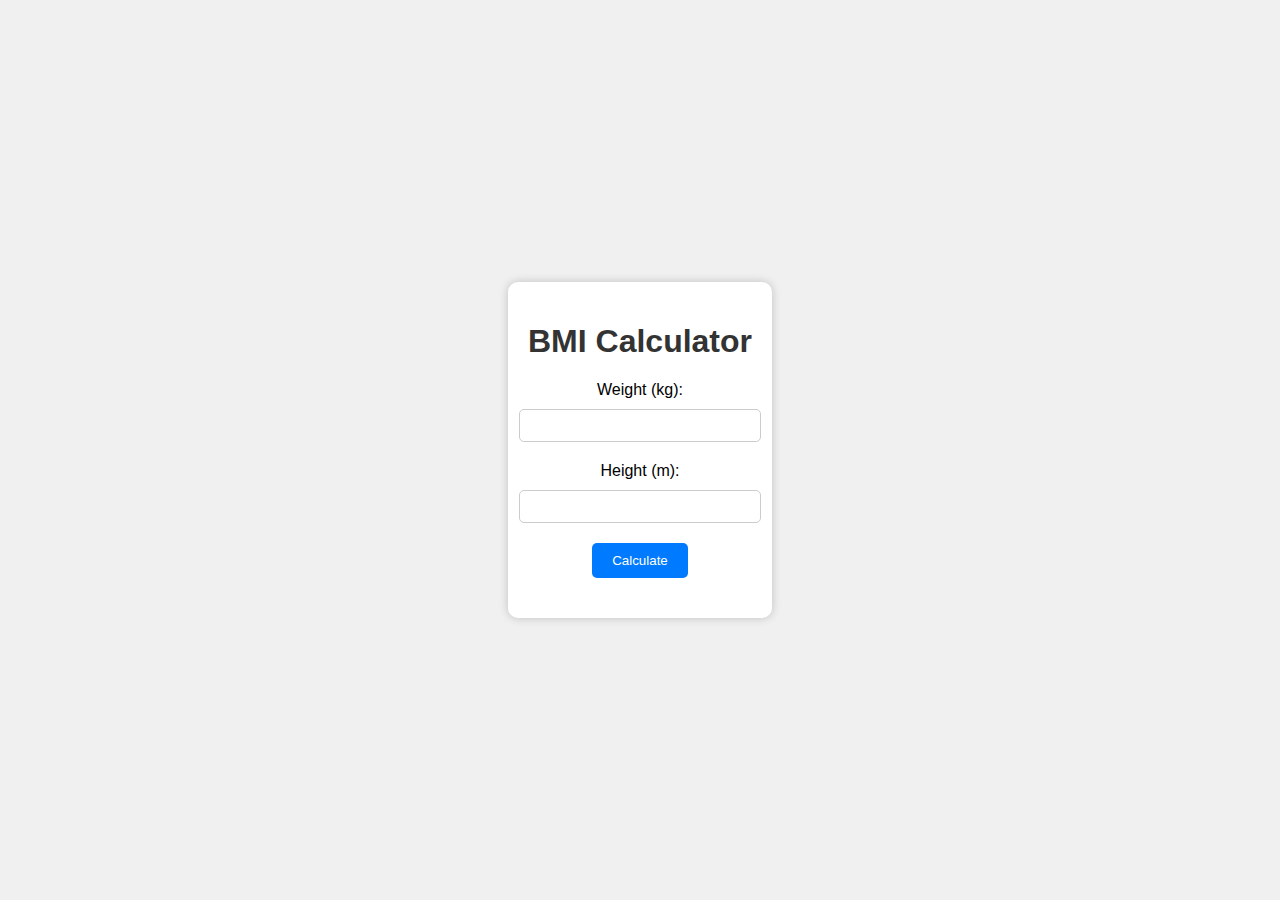
<file: BMI/index.html>
<!DOCTYPE html>
<html lang="en">
<head>
    <meta charset="UTF-8">
    <meta name="viewport" content="width=device-width, initial-scale=1.0">
    <title>BMI Calculator</title>
    <link rel="stylesheet" href="styles.css"> <!-- Opcjonalny plik CSS dla stylizacji -->
</head>
<body>
    <div class="calculator">
        <h1>BMI Calculator</h1>
        <form id="bmiForm">
            <label for="weight">Weight (kg):</label>
            <input type="number" id="weight" required>

            <label for="height">Height (m):</label>
            <input type="number" id="height" required step="0.01">

            <button type="button" id="calculateButton">Calculate</button>
        </form>

        <div id="result"></div>
    </div>

    <script src="script.js"></script> <!-- Podłącz skrypt JavaScript -->
</body>
</html>
</file>
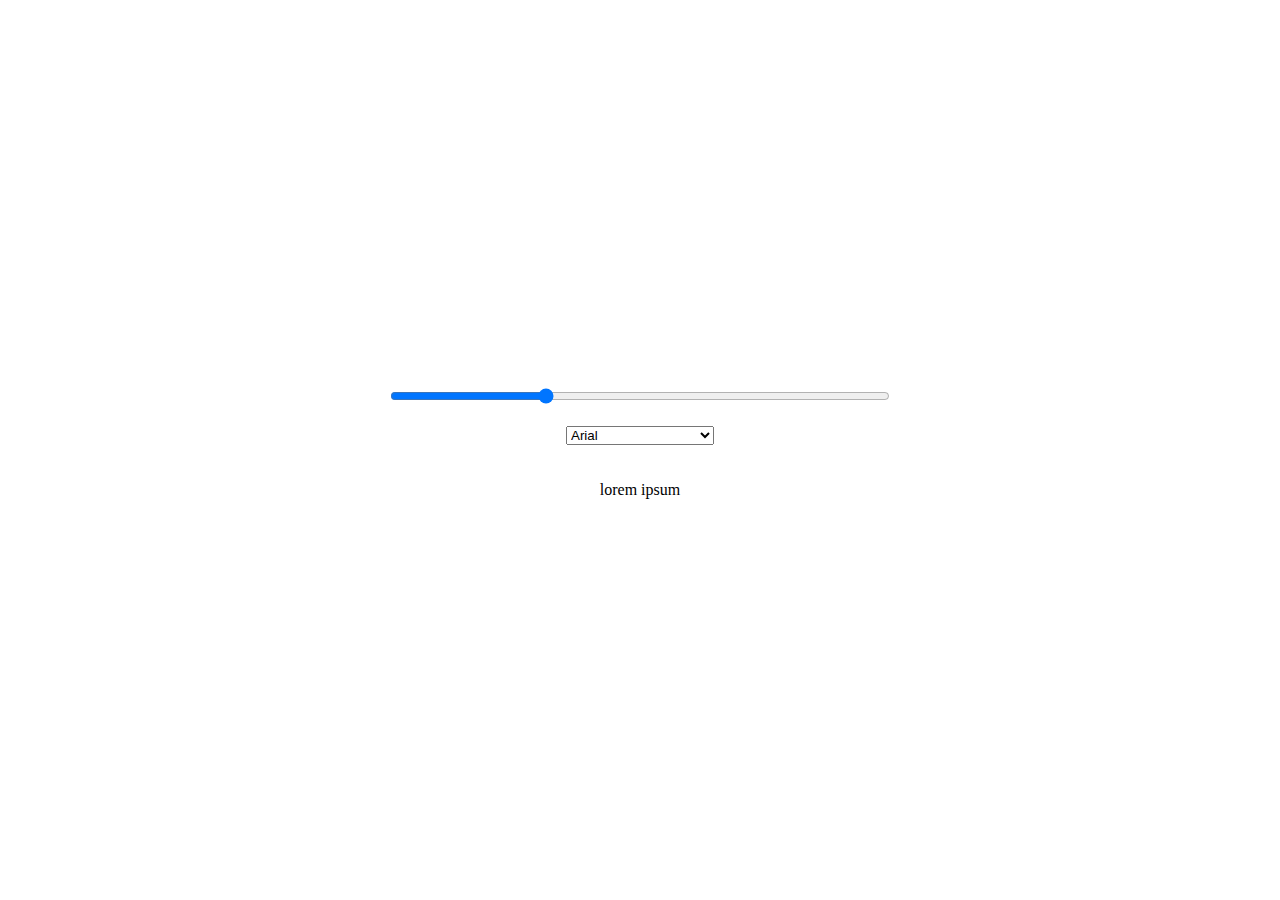
<file: projekt-1/index.html>
<!DOCTYPE html>
<html lang="en">
<head>
    <meta charset="UTF-8">
    <meta name="viewport" content="width=device-width, initial-scale=1.0">
    <title>Projekt 1 - zmiana fonta</title>
    <link rel="stylesheet" href="style.css">
</head>
<body>
    <input type="range" class="rangeInput" min="1" max="50" value="16">
    <select class="fontSelector">
        <option value="Arial">Arial</option>
        <option value="Verdana">Verdana</option>
        <option value="Times New Roman">Times New Roman</option>
        <option value="Courier New">Courier New</option>
        <option value="Georgia">Georgia</option>
        <option value="Comic Sans MS">Comic Sans MS</option>
        <option value="Impact">Impact</option>
        <option value="Lucida Sans Unicode">Lucida Sans Unicode</option>
        <option value="Tahoma">Tahoma</option>
    </select>
    <p class="sampleText">lorem ipsum</p>
    <script src="main.js"></script>
</body>
</html>
</file>
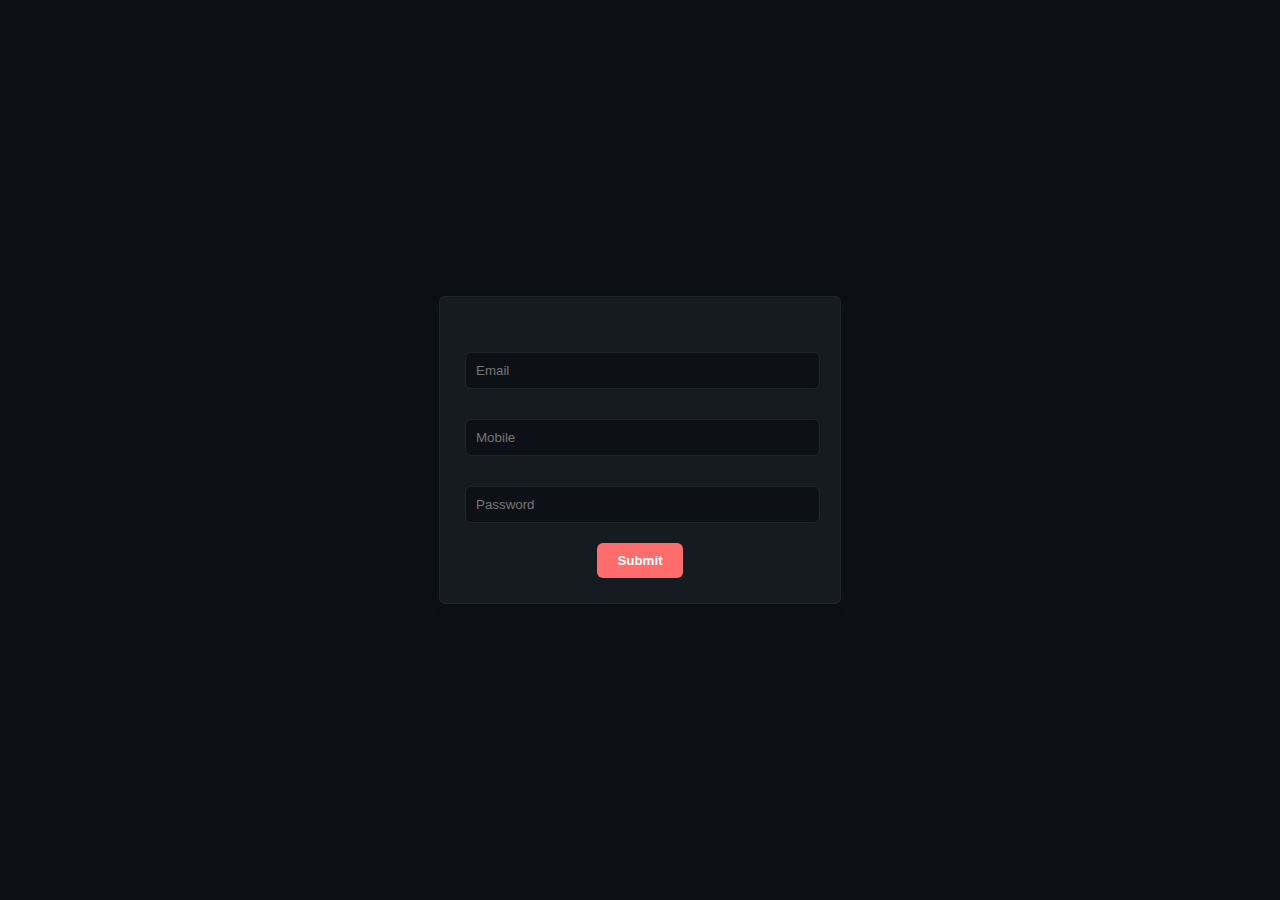
<file: projekt-10/index.html>
<!DOCTYPE html>
<html lang="en">
<head>
    <meta charset="UTF-8">
    <meta name="viewport" content="width=device-width, initial-scale=1.0">
    <link rel="stylesheet" href="style.css">
    <title>Form</title>
</head>
<body>
    <form id="form">
       <p class="alertbox" id="email-alert"></p>
        <input id="email" name="email" placeholder="Email" required><br>
        <p class="alertbox" id="phone-alert"></p>
        <input id="phone" name="phone" placeholder="Mobile" required><br>
        <p class="alertbox" id="password-alert"></p>
        <input type="password" id="password" name="password" placeholder="Password" required><br>
        <button type="submit" id="submitBtn">Submit</button>
    </form>
    <script src="script.js"></script>
</body>
</html>
</file>
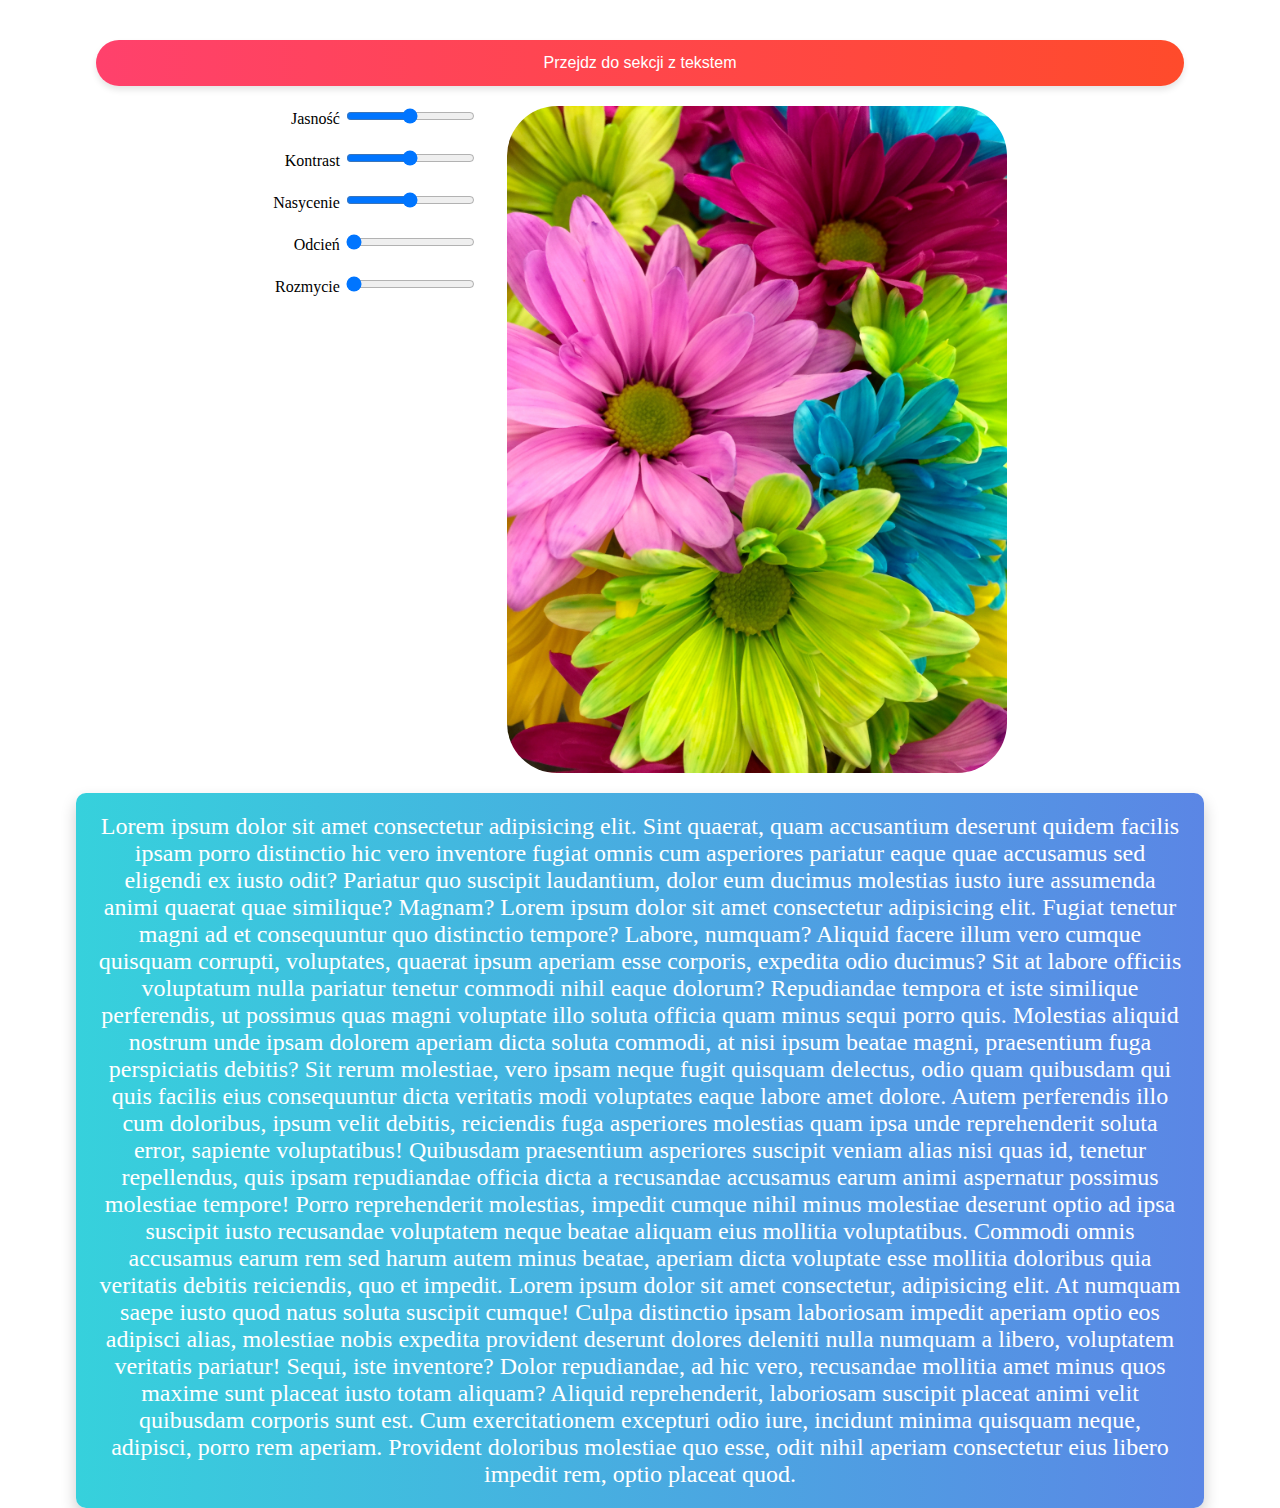
<file: projekt-2/index.html>
<!DOCTYPE html>
<html lang="en">
<head>
    <meta charset="UTF-8">
    <meta name="viewport" content="width=device-width, initial-scale=1.0">
    <title>Projekt 2 - obrazek i scroll</title>
    <link rel="stylesheet" href="style.css">
</head>
<body>
    <button class="scroller">Przejdz do sekcji z tekstem</button>
    <div class="wrapper">

        <div class="range-bars">
            <label for="brightness">Jasność
                <input type="range" class="bar" id="brightness" min="0" max="200" value="100">
            </label>
            <label for="contrast">Kontrast
                <input type="range" class="bar" id="contrast" min="0" max="200" value="100">
            </label>
            <label for="saturation">Nasycenie
                <input type="range" class="bar" id="saturation" min="0" max="200" value="100">
            </label>
            <label for="hue">Odcień
                <input type="range" class="bar" id="hue" min="0" max="360" value="0">
            </label>
            <label for="blur">Rozmycie
                <input type="range" class="bar" id="blur" min="0" max="10" value="0">
            </label>
            </div>
            <img src="example.jpg" alt="flowers" class="example-img">
</div>

<div class="tekst">
    Lorem ipsum dolor sit amet consectetur adipisicing elit. Sint quaerat, quam accusantium deserunt quidem facilis ipsam porro distinctio hic vero inventore fugiat omnis cum asperiores pariatur eaque quae accusamus sed eligendi ex iusto odit? Pariatur quo suscipit laudantium, dolor eum ducimus molestias iusto iure assumenda animi quaerat quae similique? Magnam?
    Lorem ipsum dolor sit amet consectetur adipisicing elit. Fugiat tenetur magni ad et consequuntur quo distinctio tempore? Labore, numquam? Aliquid facere illum vero cumque quisquam corrupti, voluptates, quaerat ipsum aperiam esse corporis, expedita odio ducimus? Sit at labore officiis voluptatum nulla pariatur tenetur commodi nihil eaque dolorum? Repudiandae tempora et iste similique perferendis, ut possimus quas magni voluptate illo soluta officia quam minus sequi porro quis. Molestias aliquid nostrum unde ipsam dolorem aperiam dicta soluta commodi, at nisi ipsum beatae magni, praesentium fuga perspiciatis debitis? Sit rerum molestiae, vero ipsam neque fugit quisquam delectus, odio quam quibusdam qui quis facilis eius consequuntur dicta veritatis modi voluptates eaque labore amet dolore. Autem perferendis illo cum doloribus, ipsum velit debitis, reiciendis fuga asperiores molestias quam ipsa unde reprehenderit soluta error, sapiente voluptatibus! Quibusdam praesentium asperiores suscipit veniam alias nisi quas id, tenetur repellendus, quis ipsam repudiandae officia dicta a recusandae accusamus earum animi aspernatur possimus molestiae tempore! Porro reprehenderit molestias, impedit cumque nihil minus molestiae deserunt optio ad ipsa suscipit iusto recusandae voluptatem neque beatae aliquam eius mollitia voluptatibus. Commodi omnis accusamus earum rem sed harum autem minus beatae, aperiam dicta voluptate esse mollitia doloribus quia veritatis debitis reiciendis, quo et impedit.
    Lorem ipsum dolor sit amet consectetur, adipisicing elit. At numquam saepe iusto quod natus soluta suscipit cumque! Culpa distinctio ipsam laboriosam impedit aperiam optio eos adipisci alias, molestiae nobis expedita provident deserunt dolores deleniti nulla numquam a libero, voluptatem veritatis pariatur! Sequi, iste inventore? Dolor repudiandae, ad hic vero, recusandae mollitia amet minus quos maxime sunt placeat iusto totam aliquam? Aliquid reprehenderit, laboriosam suscipit placeat animi velit quibusdam corporis sunt est. Cum exercitationem excepturi odio iure, incidunt minima quisquam neque, adipisci, porro rem aperiam. Provident doloribus molestiae quo esse, odit nihil aperiam consectetur eius libero impedit rem, optio placeat quod.
</div>

    <script src="main.js"></script>

</body>
</html>
</file>
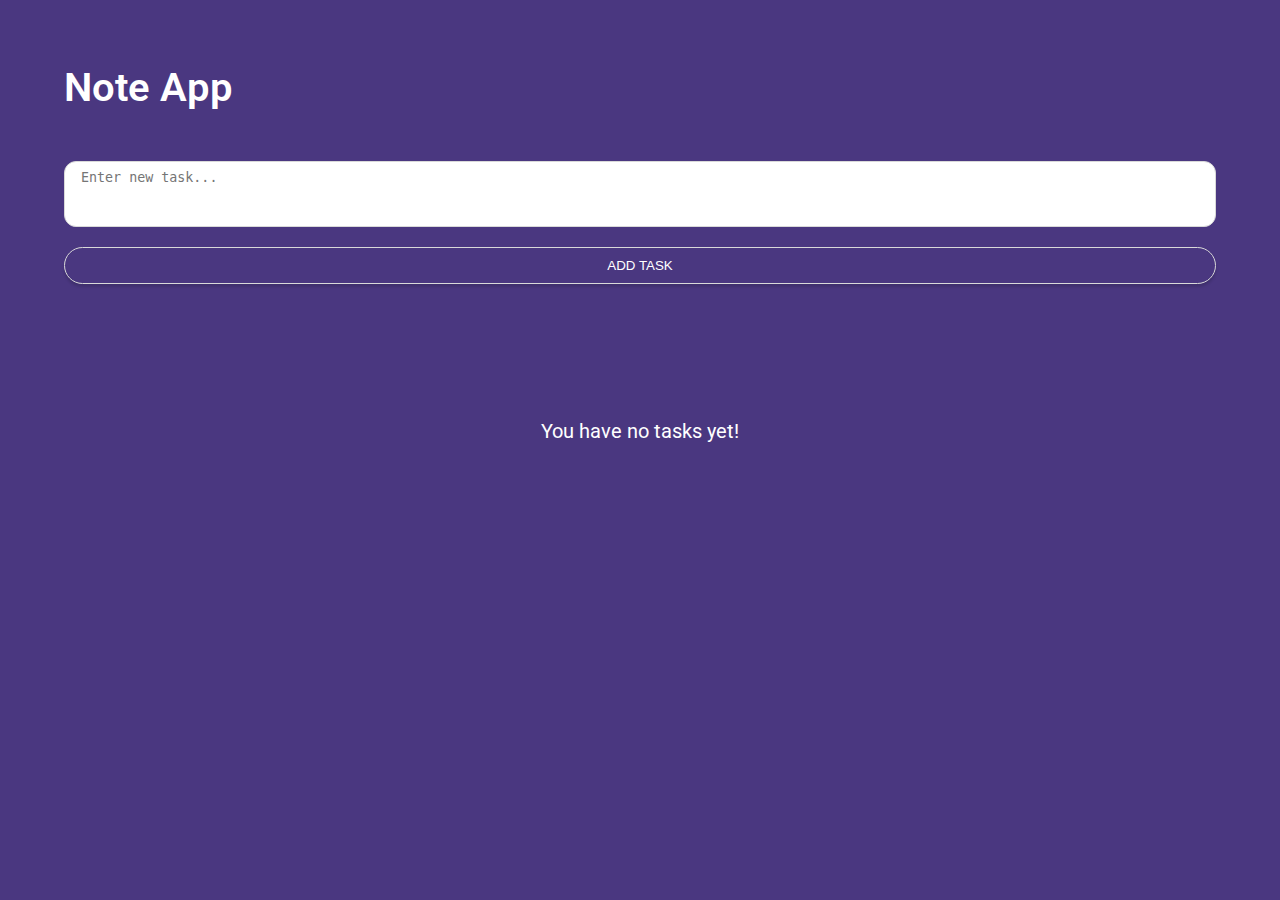
<file: projekt-3/index.html>
<!DOCTYPE html>
<html lang="en">
<head>
    <meta charset="UTF-8">
    <meta name="viewport" content="width=device-width, initial-scale=1.0">
    <title>Projekt 3 - Note App</title>
    <link rel="stylesheet" href="styles.css">
</head>
<body>
    <div class="wrapper">
        <h1 class="note_title">Note App</h1>
        <p class="infobox"></p>
        <div class="new_note_box">
            <textarea class="note_text" placeholder="Enter new task..."></textarea>
            <button class="save_btn">Add task</button>
        </div>
        <section class="notes">
            <div class="empty_list">You have no tasks yet!</div>
        </section>
    </div>
    <script src="main.js"></script>
</body>
</html>
</file>
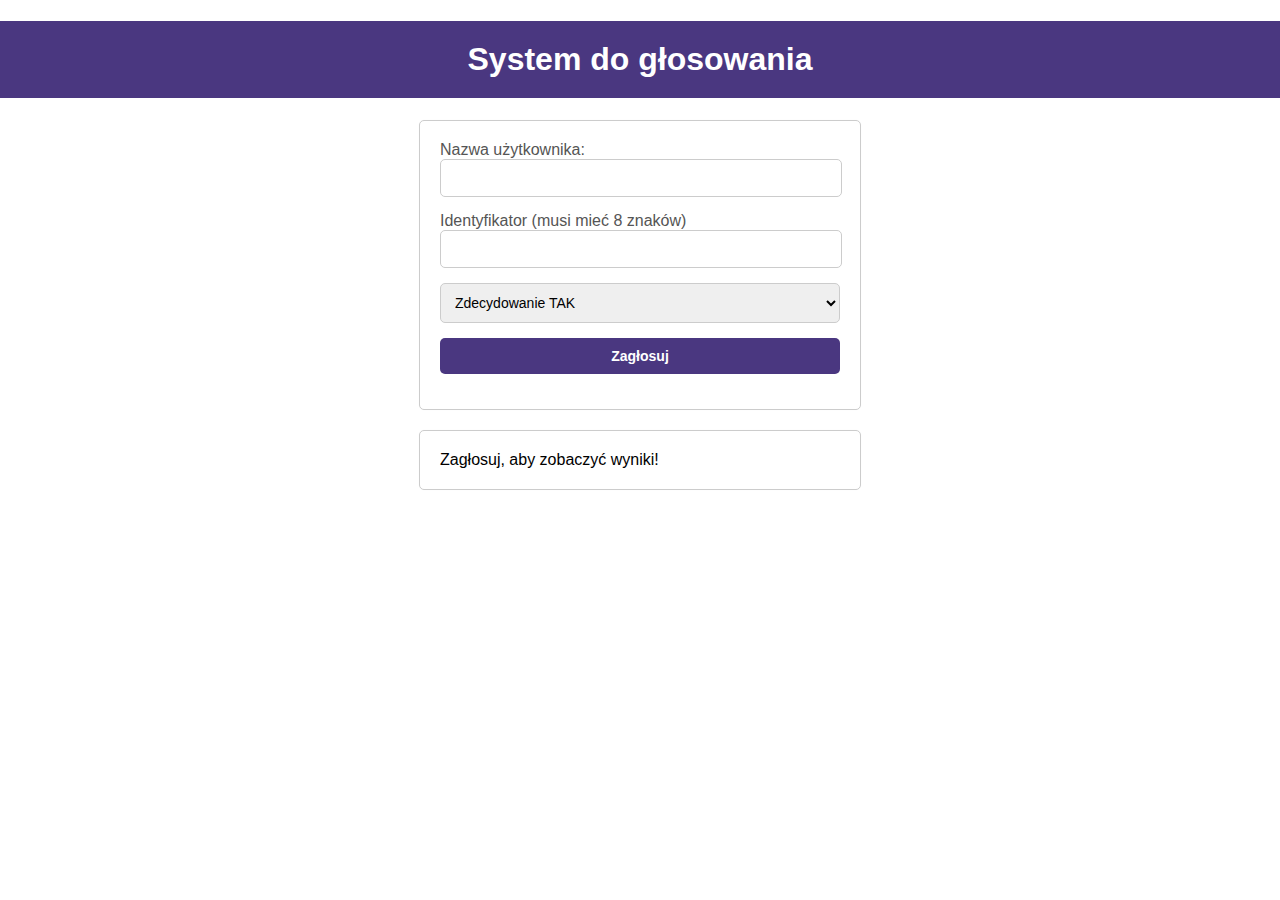
<file: projekt-4/index.html>
<!DOCTYPE html>
<html lang="en">
<head>
    <meta charset="UTF-8">
    <meta name="viewport" content="width=device-width, initial-scale=1.0">
    <title>Document</title>
    <link rel="stylesheet" href="style.css">
</head>
<body>
    <h1>System do głosowania</h1>
    <form  class="vote-form">
        <label>Nazwa użytkownika:
            <input type="text" class="user-name" required>
        </label>
        <label>Identyfikator (musi mieć 8 znaków) 
            <input type="text" class="user-id"  maxlength="8" minlength="8" required>
        </label>
        <select class="vote-options">
            <option value="Opcja 1">Zdecydowanie TAK</option>
            <option value="Opcja 2">Zdecydowanie NIE</option>
            <option value="Opcja 3">Nie mam zdania</option>
        </select>
        <button class="vote-btn" type="submit">Zagłosuj</button>
    </form>
    <div class="vote-info">
    Zagłosuj, aby zobaczyć wyniki!
    </div>
    <div class="results"></div>
    <script src="main.js"></script>
</body>
</html>
</file>
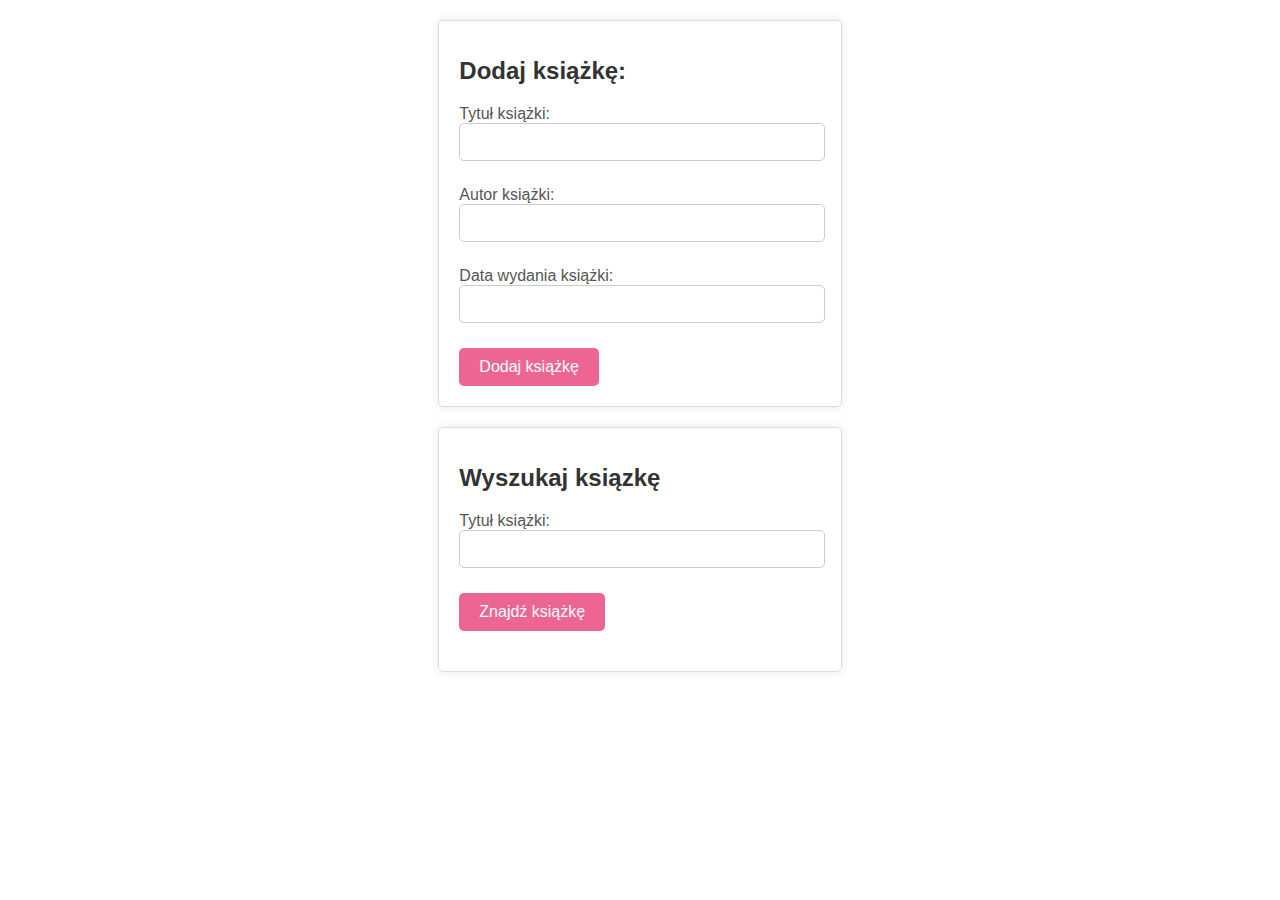
<file: projekt-5/index.html>
<!DOCTYPE html>
<html lang="en">

<head>
  <meta charset="UTF-8">
  <meta name="viewport" content="width=device-width, initial-scale=1.0">
  <link rel="stylesheet" href="style.css">
  <title>Biblioteka</title>
</head>

<body>
    <div class="wrapper">
  <section>
    <h1>Dodaj książkę:</h1>
    <label>Tytuł książki: <input type="text" id="title"></label>
    <label>Autor książki: <input type="text" id="author"></label>
    <label>Data wydania książki: <input type="number" id="publishYear"></label>
<div class="infobox-wrapper">
    <button id="addBookBtn">Dodaj książkę</button>
    <div id="infobox"></div>
</div>
  </section>
  <section>
    <h1>Wyszukaj ksiązkę</h1>
    <label>Tytuł książki: <input type="text" id="searchTitle"></label>
    <button id="searchBookBtn">Znajdź książkę</button>
    <div id="searchResult"></div>

  </section>
  <script src="main.js"></script>
    </div>
</body>

</html>
</file>
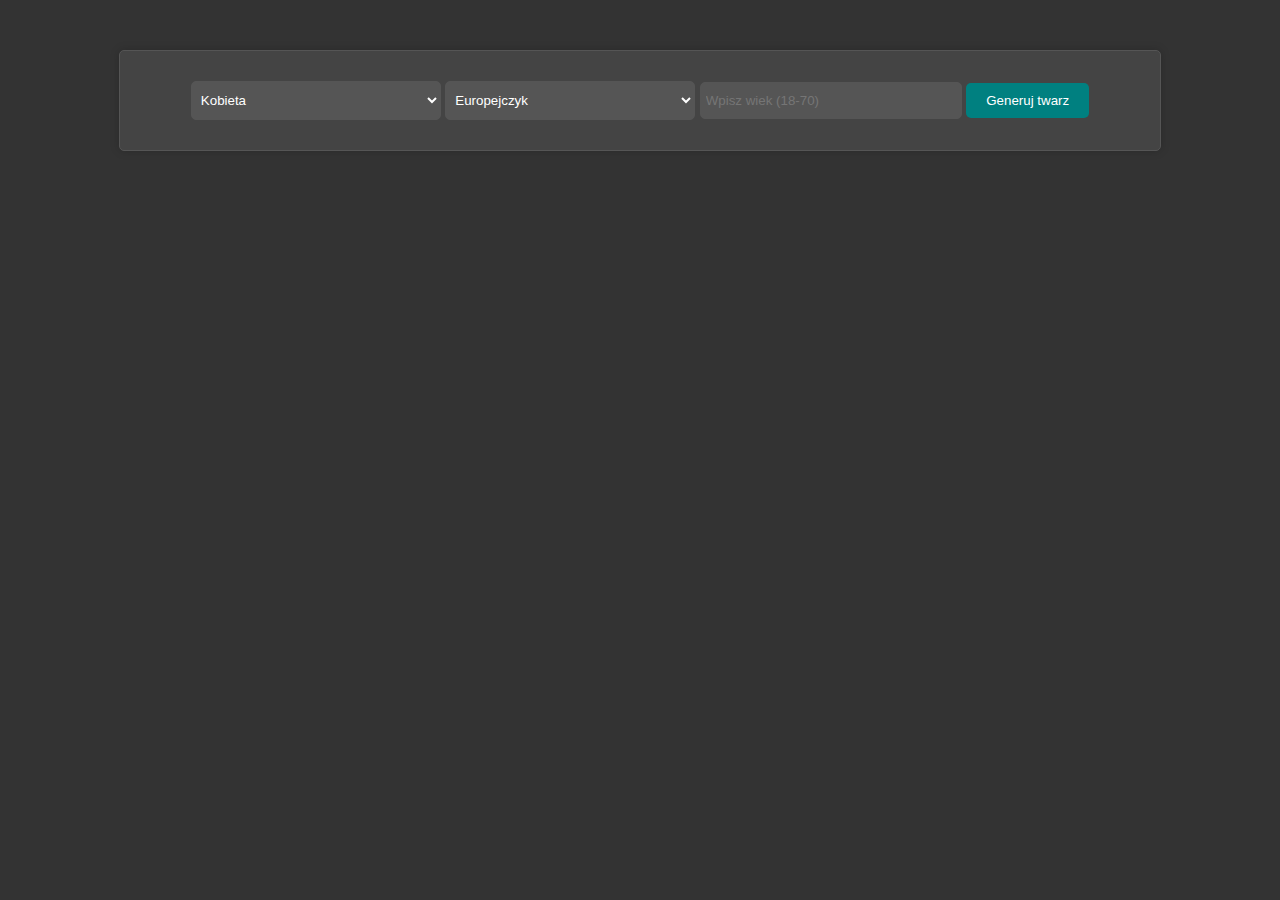
<file: projekt-6/index.html>
<!DOCTYPE html>
<html lang="en">

<head>
  <meta charset="UTF-8">
  <meta name="viewport" content="width=device-width, initial-scale=1.0">
  <link rel="stylesheet" href="style.css">
  <title>App Face Generator</title>
</head>

<body>
  <form id="form">
    <select id="gender">
      <option value="female">Kobieta</option>
      <option value="male">Mężczynza</option>
    </select>
    <select id="ethnicity">
      <option value="european">Europejczyk</option>
      <option value="african">Afrykańczyk</option>
      <option value="east_asian">Azja</option>
    </select>
    <label for="age"><input type="text" id="age" placeholder="Wpisz wiek (18-70)" required></label>
    <button type="submit">Generuj twarz</button>
    <div id="image-container"></div>
  </form>
  <script src="main.js"></script>
</body>

</html>
</file>
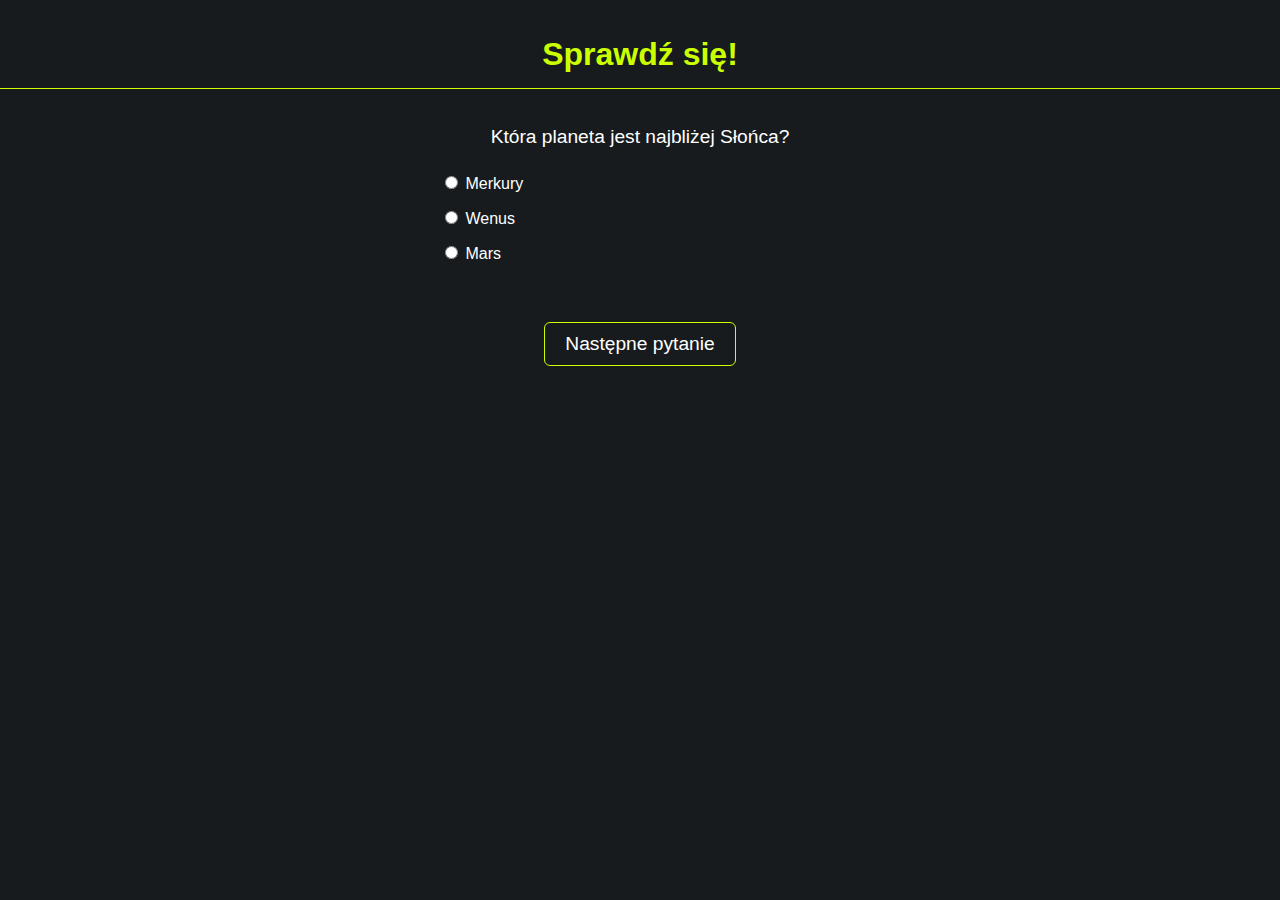
<file: projekt-7/index.html>
<!DOCTYPE html>
<html lang="pl">

<head>
  <meta charset="UTF-8">
  <meta name="viewport" content="width=device-width, initial-scale=1.0">
  <title>Quiz APP</title>
  <link rel="stylesheet" href="style.css">
</head>

<body>
<div class="wrapper">
  <h1>Sprawdź się!</h1>
  <div id="question"></div>
  <div id="answers"></div>
  <div id="alert-box"></div>
  <button class="next" id="next" onclick="quiz.nextQuestion()">Następne pytanie</button>
  <button class="restart hidden" id="restart" onclick="quiz.restartGame()">Restart</button>
  <div id="result"></div>
</div>
  <script src="main.js"></script>
</body>

</html>
</file>
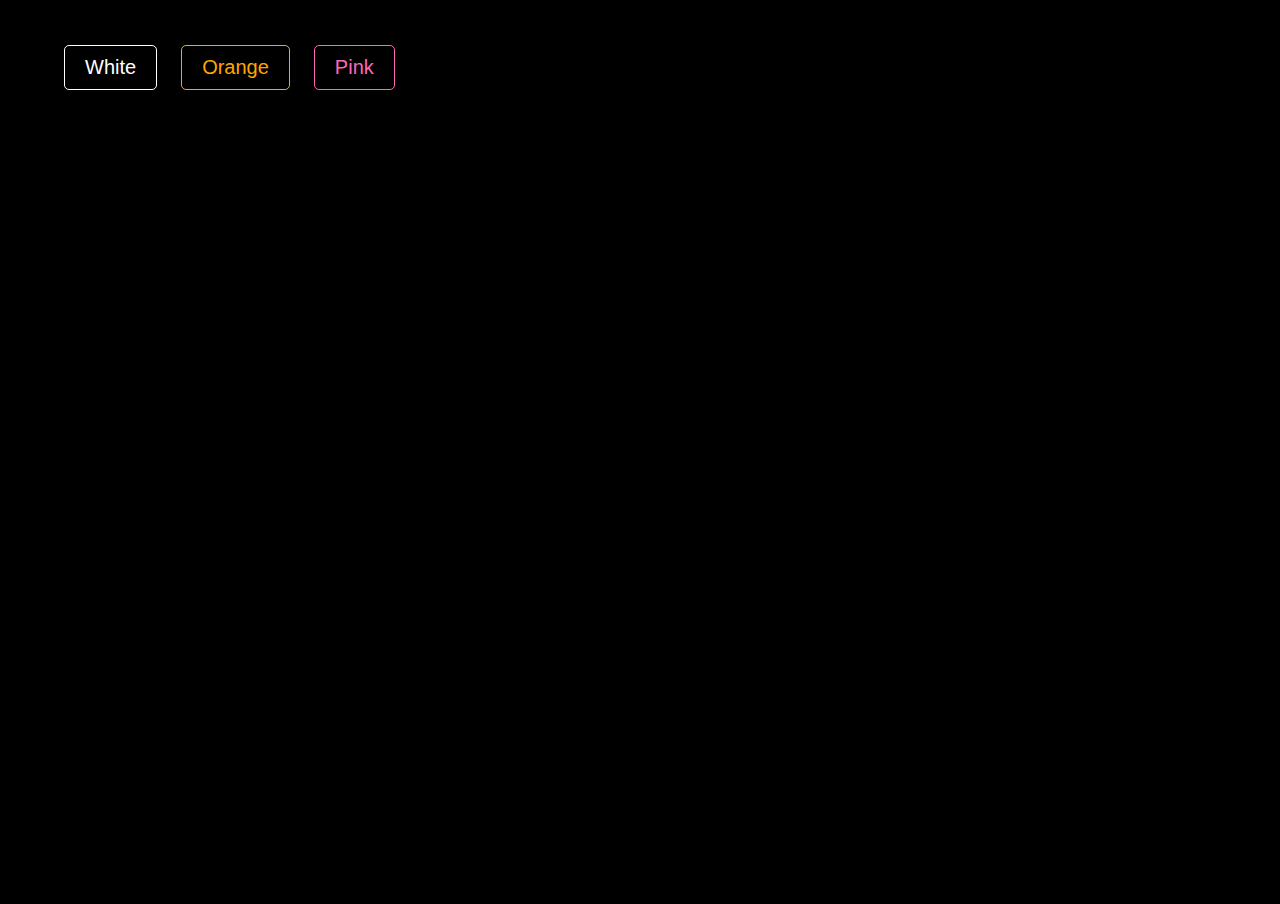
<file: projekt-8/index.html>
<!DOCTYPE html>
<html lang="en">

<head>
  <meta charset="UTF-8">
  <meta name="viewport" content="width=device-width, initial-scale=1.0">
  <title>Pain(t) App</title>
  <link rel="stylesheet" href="style.css">
</head>

<body>
  <canvas id="canvas"></canvas>
  <div class="canvas-container">
    <button class="white" onclick="app.changeColor('white')">White</button>
    <button class="orange" onclick="app.changeColor('orange')">Orange</button>
    <button class="hotpink" onclick="app.changeColor('hotpink')">Pink</button>
  </div>
  <script src="script.js"></script>
</body>

</html>
</file>
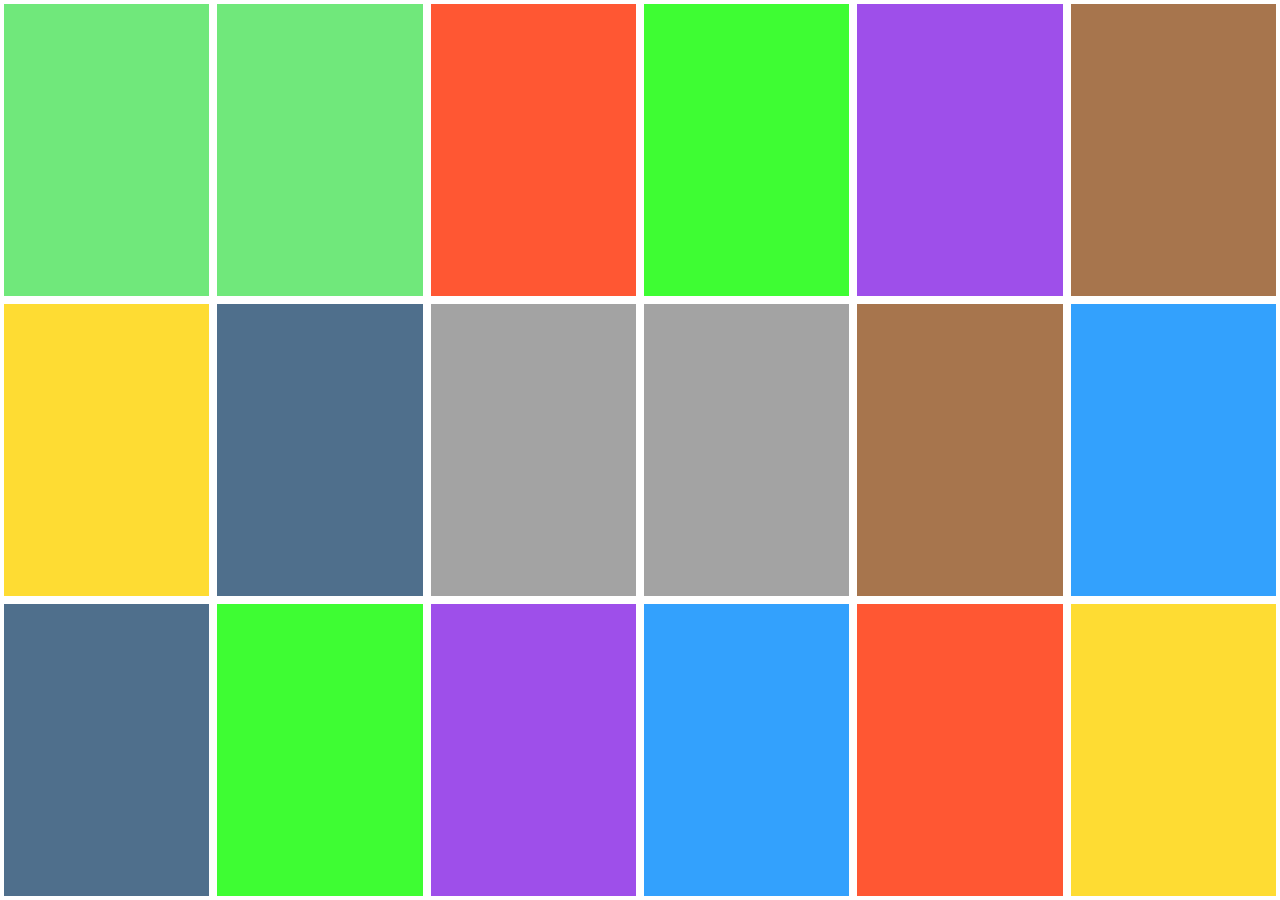
<file: projekt-9/index.html>
<!DOCTYPE html>
<html lang="en">
<head>
    <meta charset="UTF-8">
    <meta name="viewport" content="width=device-width, initial-scale=1.0">
    <link rel="stylesheet" href="style.css">
    <title>Memory</title>
</head>
<body>
    <div></div>
    <div></div>
    <div></div>
    <div></div>
    <div></div>
    <div></div>
    <div></div>
    <div></div>
    <div></div>
    <div></div>
    <div></div>
    <div></div>
    <div></div>
    <div></div>
    <div></div>
    <div></div>
    <div></div>
    <div></div>
<script src="script.js"></script>
</body>
</html>
</file>
<file: BMI/styles.css>
/* styles.css */

body {
    font-family: Arial, sans-serif;
    background-color: #f0f0f0;
    margin: 0;
    padding: 0;
    display: flex;
    justify-content: center;
    align-items: center;
    min-height: 100vh;
}

.calculator {
    background-color: #fff;
    border-radius: 10px;
    padding: 20px;
    box-shadow: 0px 0px 10px rgba(0, 0, 0, 0.2);
    text-align: center;
}

h1 {
    color: #333;
}

form {
    display: flex;
    flex-direction: column;
    align-items: center;
}

label {
    margin-bottom: 10px;
}

input {
    width: 100%;
    padding: 8px;
    margin-bottom: 20px;
    border: 1px solid #ccc;
    border-radius: 5px;
}

button {
    background-color: #007BFF;
    color: #fff;
    padding: 10px 20px;
    border: none;
    border-radius: 5px;
    cursor: pointer;
}

button:hover {
    background-color: #0056b3;
}

#result {
    margin-top: 20px;
    font-weight: bold;
}
</file>
<file: projekt-1/style.css>
body {
    display: flex;
    flex-direction: column;
    align-items: center;
    justify-content: center;
    height: 100vh;
    margin: 0;
    gap: 20px;
}

.rangeInput {
    width: 500px;
}

.sampleText {
    font-size: 16px;
}
</file>
<file: projekt-10/style.css>
/* style.css */

body {
    font-family: Arial, sans-serif;
    background-color: #0d1117; /* Dark background */
    color: #c9d1d9; /* Light text color */
    margin: 0;
    display: flex;
    justify-content: center;
    align-items: center;
    height: 100vh;
}

form{
    background-color: #161b22; /* Slightly lighter background */
    padding: 25px;
    border: 1px solid #21262d; /* Border color */
    border-radius: 6px;
    box-shadow: 0 4px 8px rgba(0, 0, 0, 0.2);
    text-align: center;
    width: 350px;
    margin: 0;
}

#email, #phone, #password {
    width: 95%;
    padding: 10px;
    border: 1px solid #21262d; /* Border color */
    border-radius: 6px;
    background-color: #0d1117; /* Darker input background */
    color: #c9d1d9; /* Light text color */
}

button{
    background-color: #ff6c6c; /* Vivid pink button */
    color: #fff;
    padding: 10px 20px;
    border: none;
    border-radius: 6px;
    cursor: pointer;
    font-weight: bold;
    margin-top: 20px;
    transition: background-color 0.3s;
}

button:hover {
    background-color: #ff4633; /* Darker shade of pink on hover */
}

.alertbox {
    height: 10px;
    text-align: start;
    color: #ff6c6c;
    margin: 5px 0;
    padding: 5px 0;
}

.successbox {

    text-align: start;
    color: #6dff6d;
    font-size: 36px;
    margin: 5px 0;
    padding: 5px 0;
    display: flex;
    flex-direction: column;
    justify-content: center;
    align-items: center;
    gap: 30px;
}

/* Additional styles, you can enable them if you want to customize the form's appearance */
/* input[type="email"]:focus, input[type="tel"]:focus, input[type="password"]:focus {
    border: 2px solid #ff6c6c; /* Bright pink border on focus 
    outline: none;
} */

/* Customize the form's appearance to your preferences */
</file>
<file: projekt-2/style.css>
:root {
    --brightness: 100%;
    --contrast: 100%;
    --saturation: 100%;
    --blur: 0px;
    --hue: 0deg;
}

body {
    display: flex;
    flex-direction: column;
    align-items: center;
    height: 100vh;
    margin: 0;
    gap: 20px;
}

img {
    max-width: 500px;
    border-radius: 50px;
}

.wrapper {
    display: flex;
    gap: 30px;
}

.range-bars {
    display: flex;
    flex-direction: column;
    align-items: flex-end;
    gap: 20px;
}

.example-img {
    filter:
        brightness(var(--brightness))
        contrast(var(--contrast))
        saturate(var(--saturation))
        blur(var(--blur))
        hue-rotate(var(--hue));
}

/* Styl dla przycisku */
button {
    margin-top: 40px;
    background: linear-gradient(to right, #ff416c, #ff4b2b);
    width: 85%;
    border: none;
    color: white;
    padding: 14px 24px;
    font-size: 16px;
    border-radius: 50px;
    cursor: pointer;
    text-align: center;
    transition: all 0.3s ease-out;
    box-shadow: 0 4px 6px rgba(0, 0, 0, 0.1);
  }
  
  /* Efekt "hover" */
  button:hover {
    background: linear-gradient(to right, #ff4b2b, #ff416c);
    transform: translateY(-2px);
    box-shadow: 0 6px 8px rgba(0, 0, 0, 0.2);
  }
  
  /* Efekt "active" */
  button:active {
    transform: translateY(0);
    box-shadow: 0 4px 6px rgba(0, 0, 0, 0.1);
  }
  
  .tekst {
    background: linear-gradient(to right, #36D1DC, #5B86E5);
    color: white;
    padding: 20px;
    font-size: 24px;
    border-radius: 10px;
    text-align: center;
    box-shadow: 0px 8px 16px 0px rgba(0,0,0,0.2);
    width: 85%;
    cursor: pointer;
  }
</file>
<file: projekt-4/style.css>
/* styles.css */

body {
    font-family: 'Arial', sans-serif;;
    margin: 0;
    padding: 0;
    box-sizing: border-box;
  }
  
  h1 {
    text-align: center;
    padding: 20px;
    background-color: #4A3780;
    color: #fff;
  }
  
  .vote-form {
    max-width: 400px;
    margin: 0px auto;
    
    padding: 20px;
    background-color: #fff;
    border: 1px solid #ccc;
    border-radius: 5px;
    box-shadow: 0 0 5px rgba(0, 0, 0, 0.01);
  }
  
  label {
    margin-bottom: 15px;
    font-size: 16px;
    color: #555;
  }
  
  input[type="text"],
  select,
  button {
    width: 100%;
    padding: 10px;
    border: 1px solid #ccc;
    border-radius: 5px;
    margin-bottom: 15px;
    font-size: 14px;
  }
  input[type="text"] {
    width: 95%;
  }
  
  button {
    border: none;
    outline: none;
    background-color: #4A3780;
    color: #fff;
    font-weight: bold;
    cursor: pointer;
    transition: background-color 0.3s ease;
  }
  
  button:hover {
    background-color: #5D4C8C;
  }
  
  .results, .vote-info {
    max-width: 400px;
    margin: 20px auto;
    padding: 20px;
    background-color: #fff;
    border: 1px solid #ccc;
    border-radius: 5px;
    box-shadow: 0 0 5px rgba(0, 0, 0, 0.01);
  }

  .results {
    display: none;
    font-size: large;
  }

  li {
    list-style-type: none;
    margin-bottom: 10px;
  }
</file>
<file: projekt-5/style.css>
/* styles.css */

body {
    font-family: Arial, sans-serif;
    margin: 0;
    padding: 0;
    box-sizing: border-box;
  }
  
  section {
    background-color: #fff;
    border: 1px solid #ddd;
    border-radius: 5px;
    margin: 20px;
    padding: 20px;
    box-shadow: 0 0 10px rgba(0, 0, 0, 0.1);
  }
  
  h1 {
    font-size: 24px;
    margin-bottom: 20px;
    color: #333;
  }
  
  label {
    display: block;
    margin-bottom: 10px;
    font-size: 16px;
    color: #555;
  }
  
  input[type="text"],
  input[type="number"] {
    width: 95%;
    padding: 10px;
    border: 1px solid #ccc;
    border-radius: 5px;
    font-size: 14px;
    margin-bottom: 15px;
  }
  
  button {
    background-color: #ED6693;
    border: none;
    outline: none;
    color: #fff;
    border: none;
    border-radius: 5px;
    padding: 10px 20px;
    font-size: 16px;
    cursor: pointer;
  }
  
  button:hover {
    background-color: #dd4f7f;
  }
  
  #searchResult {
    margin-top: 20px;
    font-size: 16px;
  }

  .infobox-wrapper {
    display: flex;
    align-items: center;
    justify-content: flex-start;
    gap: 30px;
  }

  #infobox {
    font-weight: bold  ;
    color: #ED6693;
  }

.wrapper {
 justify-self: center;
}
</file>
<file: projekt-6/style.css>
body {
  font-family: Arial, sans-serif;
  background-color: #333;
  color: #fff; 
  margin: 0;
  padding: 0;
}

#form {
  background-color: #444;
  border: 1px solid #555;
  border-radius: 5px;
  box-shadow: 0 0 10px rgba(0, 0, 0, 0.2);
  padding: 20px;
  text-align: center;
  max-width: 1000px;
  width: 90%;
  margin: 50px auto;
}

#form select,
#form input[type="text"] {
  width: 25%;
  padding: 10px 5px;
  margin: 10px 0;
  border: 1px solid #555; 
  border-radius: 5px;
  background-color: #555;
  color: #fff; 
}



#form button[type="submit"] {
  background-color: #008080; 
  color: #fff;
  padding: 10px 20px;
  border: none;
  border-radius: 5px;
  cursor: pointer;
}

#form button[type="submit"]:hover {
  background-color:  #026e6e 
}

#image-container {
  max-width: 100%;
}

img {
  max-width: 100%;
  height: auto;
  display: block;
  margin: 0 auto;
  padding-top: 30px;
}
</file>
<file: projekt-8/style.css>
body {
  background-color: #000;
  width: 100%;
  height: 100vh;
  margin: 0;
  overflow: hidden;
}

.canvas-container {
  position: absolute;
  top: 5%;
  left: 5%;
}

button {
  cursor: pointer;
  font-size: 20px;
  padding: 10px 20px;
  margin-right: 20px;
  background-color: transparent;
  outline: none;
  border-radius: 5px;
  transition: background-color 0.3s ease-in-out;
}


.orange {
  border: 1px solid orange;
  color: orange;
}

.white {
  border: 1px solid white;
  color: white;
}

.hotpink {
  border: 1px solid hotpink;
  color: hotpink;
}
</file>
<file: projekt-9/style.css>
* {
    box-sizing: border-box;
    margin: 0 auto;
    padding: 0 auto;
}

body {
    display: flex;
    flex-wrap: wrap;
}

div {
    flex-basis: 15%;
    flex-grow: 1;
    height: 33.33vh;
    border: 4px solid white;
    cursor: pointer;
}

@media (orientation: portrait) {
    div {
        flex-basis: 30%;
        height: 16.66vh;
    }
}

.red {
    background-color: #FF5733; /* Vibrant Red */
}

.blue {
    background-color: #33A1FD; /* Vibrant Blue */
}

.yellow {
    background-color: #FEDC33; /* Vibrant Yellow */
}

.green {
    background-color: #3EFD33; /* Vibrant Green */
}

.brown {
    background-color: #A7754D; /* Brown */
}

.gray {
    background-color: #A3A3A3; /* Light Gray */
}

.lightgreen {
    background-color: #70E87B; /* Light Green */
}

.cadetblue {
    background-color: #4F6F8C; /* Cadet Blue */
}

.violet {
    background-color: #9E4FEA; /* Violet */
}




.hidden {
    background-color: black;
}

.off {
    background-color: #eee;
}
</file>
<file: projekt-3/styles.css>
@import url('https://fonts.googleapis.com/css2?family=Roboto&display=swap');
/* http://meyerweb.com/eric/tools/css/reset/ 
   v2.0 | 20110126
   License: none (public domain)
*/

html, body, div, span, applet, object, iframe,
h1, h2, h3, h4, h5, h6, p, blockquote, pre,
a, abbr, acronym, address, big, cite, code,
del, dfn, em, img, ins, kbd, q, s, samp,
small, strike, strong, sub, sup, tt, var,
b, u, i, center,
dl, dt, dd, ol, ul, li,
fieldset, form, label, legend,
table, caption, tbody, tfoot, thead, tr, th, td,
article, aside, canvas, details, embed, 
figure, figcaption, footer, header, hgroup, 
menu, nav, output, ruby, section, summary,
time, mark, audio, video {
	margin: 0;
	padding: 0;
	border: 0;
	font-size: 100%;
	font: inherit;
	vertical-align: baseline;
}
/* HTML5 display-role reset for older browsers */
article, aside, details, figcaption, figure, 
footer, header, hgroup, menu, nav, section {
	display: block;
}
body {
	line-height: 1;
}
ol, ul {
	list-style: none;
}
blockquote, q {
	quotes: none;
}
blockquote:before, blockquote:after,
q:before, q:after {
	content: '';
	content: none;
}
table {
	border-collapse: collapse;
	border-spacing: 0;
}
body {
    color: #9BA3EB;
    font-family: 'Roboto', sans-serif;
    font-size: 14px;
    font-weight: 400;
    line-height: normal;
    display: flex;
    flex-direction: column;
    gap: 20px;
    background-color: #4A3780;
}

button {
    color: #FFF;
    display: flex;
    max-width: 100%;
    padding: 10px 10px;
    justify-content: center;
    align-items: center;
    text-transform: uppercase;
    gap: 10px;
    flex-shrink: 0;
    border-radius: 12px;
    border: 1px solid #D9D9D9;
    border-radius: 50px;
    background: #4A3780;
    box-shadow: 0px 3px 3px 0px rgba(0, 0, 0, 0.15);
    cursor: pointer;
}

textarea {
    display: flex;
    max-width: 100%;
    height: 48px;
    padding: 8px 16px;
    align-items: center;
    gap: 10px;
    flex-shrink: 0;
    border-radius: 12px;
    border: 1px solid #D9D9D9;
    resize: none;
}

h1 {
    background-color: #4A3780;
    color:white;
    text-align: start;
    font-family: 'Roboto', sans-serif;
    font-size: 40px;
    font-style: normal;
    font-weight: 600;
    line-height: normal;
}

.new_note_box {
    width: 100%;
    display: flex;
    flex-direction: column;
    gap: 20px;
    align-self: center;
}

.infobox {
    color: white;
    height: 10px;
}

.wrapper {
    margin: 5%;
    display: flex;
    flex-direction: column;
    gap: 20px;
}

.notes {
    background-color: white;
    color: #403100;
    border-radius: 12px;
}

.text_item {
    display: flex;
    align-items: center;
    justify-content: space-between;
    list-style: none;
    border-bottom: 1px solid #D9D9D9;
    padding: 3%;
}

.text_item:last-child {
    border-bottom: none;
}

.delete_btn {
    border: none;
    background-color: #4A3780;
    color: white;
    border-radius: 50px;
    padding: 2% 2.5%;
    cursor: pointer;
}

.empty_list {
    background-color: #4A3780;
    padding: 10%;
    display: flex;
    justify-content: center;
    align-items: center;
    height: 100%;
    color: white;
    font-size: 20px;
}
</file>
<file: projekt-7/style.css>
/* Reset some default styles */
body, p, ul {
  margin: 0;
  padding: 0;
}

body {
  font-family: Arial, sans-serif;
  background-color: #171b1e;
  color: #fff;
  text-align: center;
}

.quiz-title {
  font-size: 2em;
}

h1 {
  border-bottom: 1px solid #CCFF00;
  color: #CCFF00;
  padding: 15px 0px;
  width: 100%;
}


button {
  background-color:  transparent;
  border: 1px solid #fff;
  outline: 1px solid #CCFF00;
  color: #fff;
  padding: 10px 20px;
  border: none;
  cursor: pointer;
  border-radius: 5px;
  font-size: 1.2em;
  transition: background-color 0.3s ease-in-out;
}

button:hover {
  background-color: #1e2529;
}

#result {
  font-weight: bold;
  margin-top: 20px;
}

.answer-div {
  margin-bottom: 15px;
  display: flex;
  justify-content: space-between
}

#answers {
  margin: 10px;
  width: 400px;
}

.wrapper {
  display: flex;
  flex-direction: column;
  align-items: center;
  justify-content: center;
}

#question {
  margin: 15px;
  font-size: 1.2em;
}

#alert-box {
  height: 20px;
  padding-bottom: 15px;
  color:  #CCFF00;
}

.hidden {
  display: none;
}
</file>
